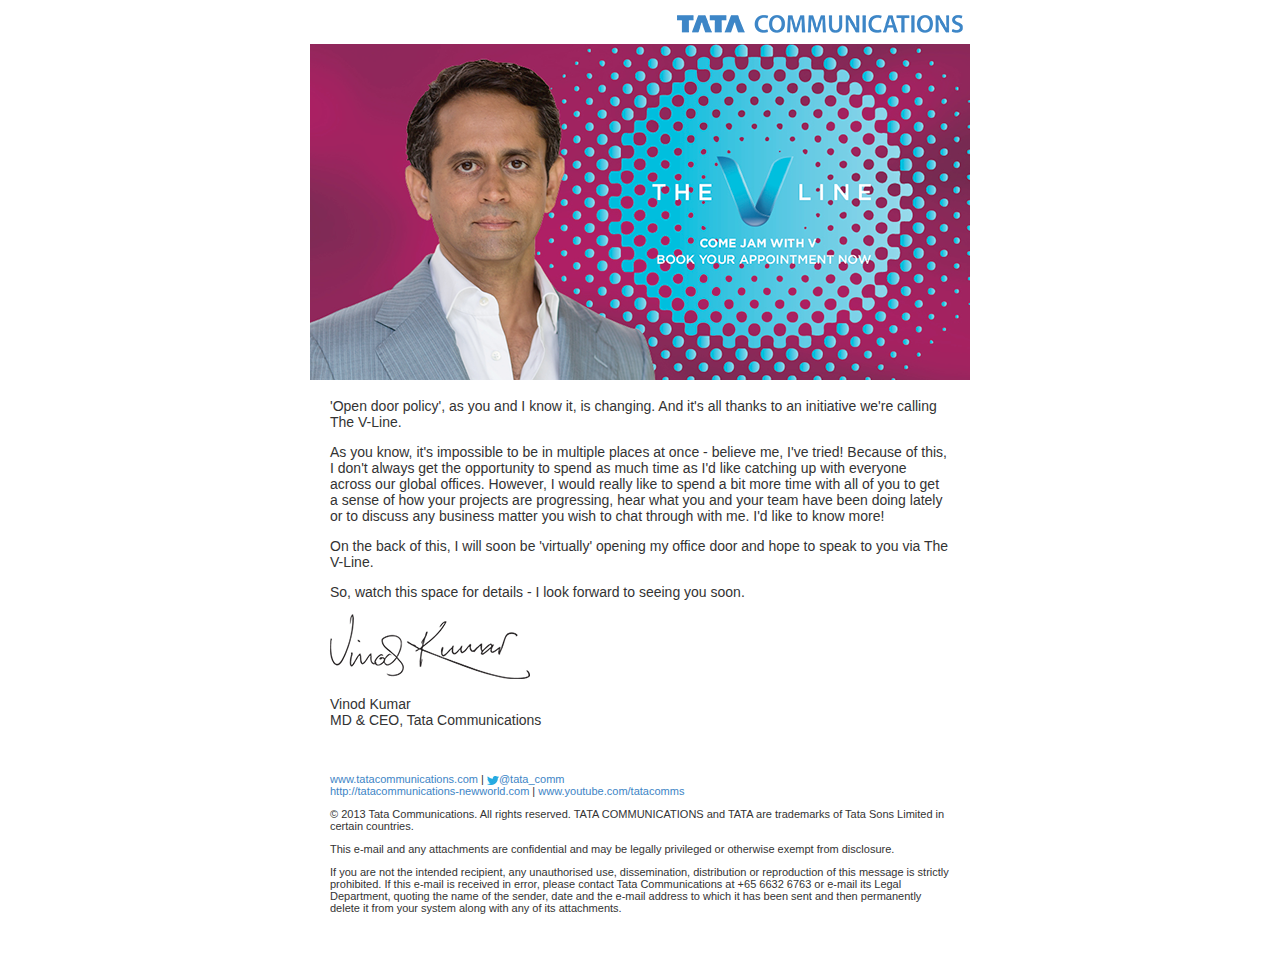
<file: intromail/index.html>
<!DOCTYPE html PUBLIC "-//W3C//DTD XHTML 1.0 Strict//EN" "http://www.w3.org/TR/xhtml1/DTD/xhtml1-strict.dtd">
<html xmlns="http://www.w3.org/1999/xhtml">
<head>
<meta http-equiv="Content-Type" content="text/html; charset=utf-8" />
<title>Come jam with V</title>
</head>

<body>
    <table width="660" border="0" cellspacing="0" cellpadding="0" align="center">
        <tr>
            <td align="right"><img src="img/tata.png" alt="tata" width="300" height="32" /></td>
        </tr>

        <tr>
            <td align="left" valign="top"><img src="img/vline.png" width="660" height="336" alt="Jam with V" /></td>
        </tr>

        <tr>
            <td style="color: #333; font-family: Arial, sans-serif; font-size: 14px;">
                <table width="660" border="0" cellspacing="0" cellpadding="0">
                    <tr>
                        <td align="left" valign="top" style="padding: 0 20px;">

                            <p style="color: #333; font-family: Arial, sans-serif; font-size: 14px;">'Open door policy', as you and I know it, is changing. And it's all thanks to an initiative we're calling The V-Line.</p>

                            <p style="color: #333; font-family: Arial, sans-serif; font-size: 14px;">As you know, it's impossible to be in multiple places at once - believe me, I've tried! Because of this, I don't always get the opportunity to spend as much time as I'd like catching up with everyone across our global offices. However, I would really like to spend a bit more time with all of you to get a sense of how your projects are progressing, hear what you and your team have been doing lately or to discuss any business matter you wish to chat through with me. I'd like to know more!</p>

                            <p style="color: #333; font-family: Arial, sans-serif; font-size: 14px;">On the back of this, I will soon be 'virtually' opening my office door and hope to speak to you via The V-Line.</p>

                            <p style="color: #333; font-family: Arial, sans-serif; font-size: 14px;">So, watch this space for details - I look forward to seeing you soon.</p>

                            <p><img src="img/vinod.png" alt="vinod" width="200" height="65" /></p>

                            <p style="color: #333; font-family: Arial, sans-serif; font-size: 14px;">Vinod Kumar<br/>
	                           MD &amp; CEO, Tata Communications</p>
                        </td>
                    </tr>
                </table>
            </td>
        </tr>

        <tr>
            <td align="left" valign="top" style="color: #333; font-family: Arial, sans-serif; font-size: 11px; padding: 20px;">
                <p style="color: #333; font-family: Arial, sans-serif; font-size: 11px;"><a href="http://www.tatacommunications.com" style="color: #3d85c6; text-decoration: none;">www.tatacommunications.com</a> | <img src="img/twitter.jpg" width="12" height="9" alt="@tata_comm" style="vertical-align:bottom; border: 0;" /><a href="https:twitter.comtata_comm" style="color: #3d85c6; text-decoration: none;">@tata_comm</a><br />
                <a href="http://tatacommunications-newworld.com" style="color: #3d85c6; text-decoration: none;">http://tatacommunications-newworld.com</a> | <a href="http://www.youtube.com/tatacomms" style="color: #3d85c6; text-decoration: none;">www.youtube.com/tatacomms</a></p>

                <p style="color: #333; font-family: Arial, sans-serif; font-size: 11px;">&copy; 2013 Tata Communications. All rights reserved. TATA COMMUNICATIONS and TATA are trademarks of Tata Sons Limited in certain countries.</p>

                <p style="color: #333; font-family: Arial, sans-serif; font-size: 11px;">This e-mail and any attachments are confidential and may be legally privileged or otherwise exempt from disclosure.</p>

                <p style="color: #333; font-family: Arial, sans-serif; font-size: 11px;">If you are not the intended recipient, any unauthorised use, dissemination, distribution or reproduction of this message is strictly prohibited. If this e-mail is received in error, please contact Tata Communications at +65 6632 6763 or e-mail its Legal Department, quoting the name of the sender, date and the e-mail address to which it has been sent and then permanently delete it from your system along with any of its attachments.</p>
            </td>
        </tr>
    </table>
</body>
</html>
</file>
